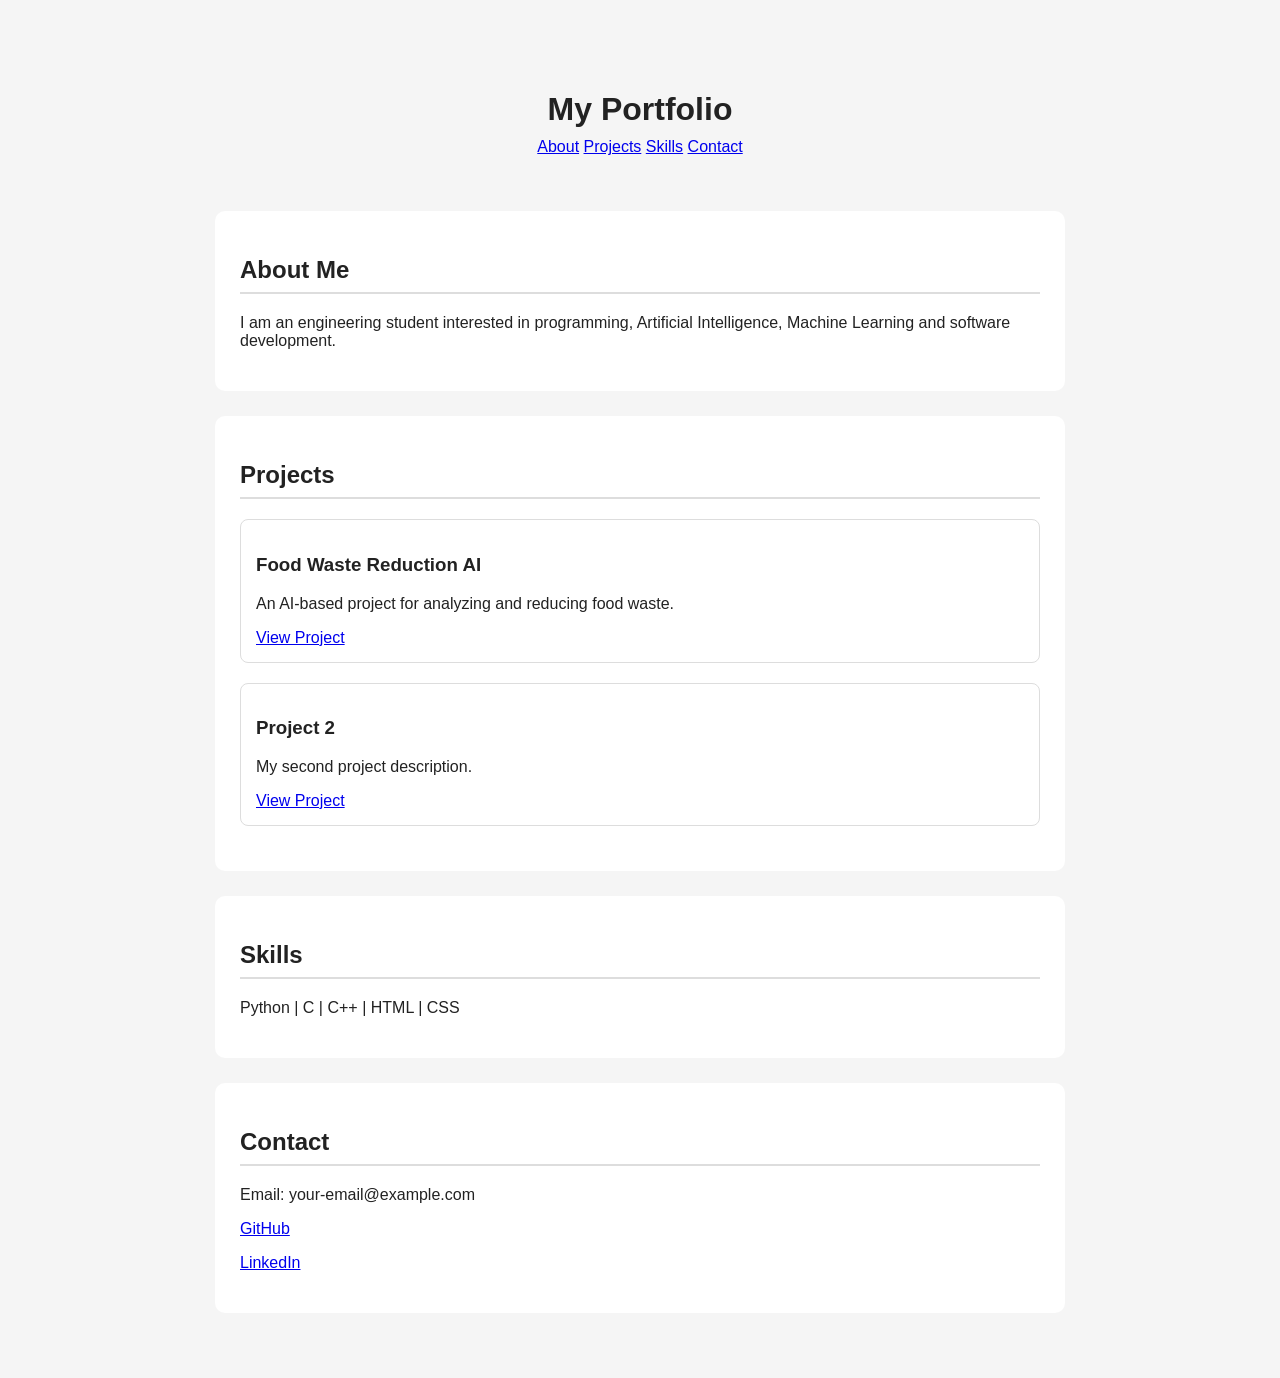
<file: index.html>
<!DOCTYPE html>
<html lang="en">
<head>
    <meta charset="UTF-8">
    <meta name="viewport" content="width=device-width, initial-scale=1.0">
    <title>My Portfolio</title>
    <link rel="stylesheet" href="style.css">
</head>

<body>

    <header>
        <h1>My Portfolio</h1>

        <nav>
            <a href="#about">About</a>
            <a href="#projects">Projects</a>
            <a href="#skills">Skills</a>
            <a href="#contact">Contact</a>
        </nav>
    </header>

    <section id="about">
        <h2>About Me</h2>
        <p>
            I am an engineering student interested in programming,
            Artificial Intelligence, Machine Learning and software development.
        </p>
    </section>

    <section id="projects">
        <h2>Projects</h2>

        <div class="project">
            <h3>Food Waste Reduction AI</h3>
            <p>An AI-based project for analyzing and reducing food waste.</p>
            <a href="projects.html">View Project</a>
        </div>

        <div class="project">
            <h3>Project 2</h3>
            <p>My second project description.</p>
            <a href="projects.html">View Project</a>
        </div>
    </section>

    <section id="skills">
        <h2>Skills</h2>
        <p>Python | C | C++ | HTML | CSS</p>
    </section>

    <section id="contact">
        <h2>Contact</h2>
        <p>Email: your-email@example.com</p>
        <p>
            <a href="https://github.com/">GitHub</a>
        </p>
        <p>
            <a href="https://www.linkedin.com/">LinkedIn</a>
        </p>
    </section>

</body>
</html>
</file>
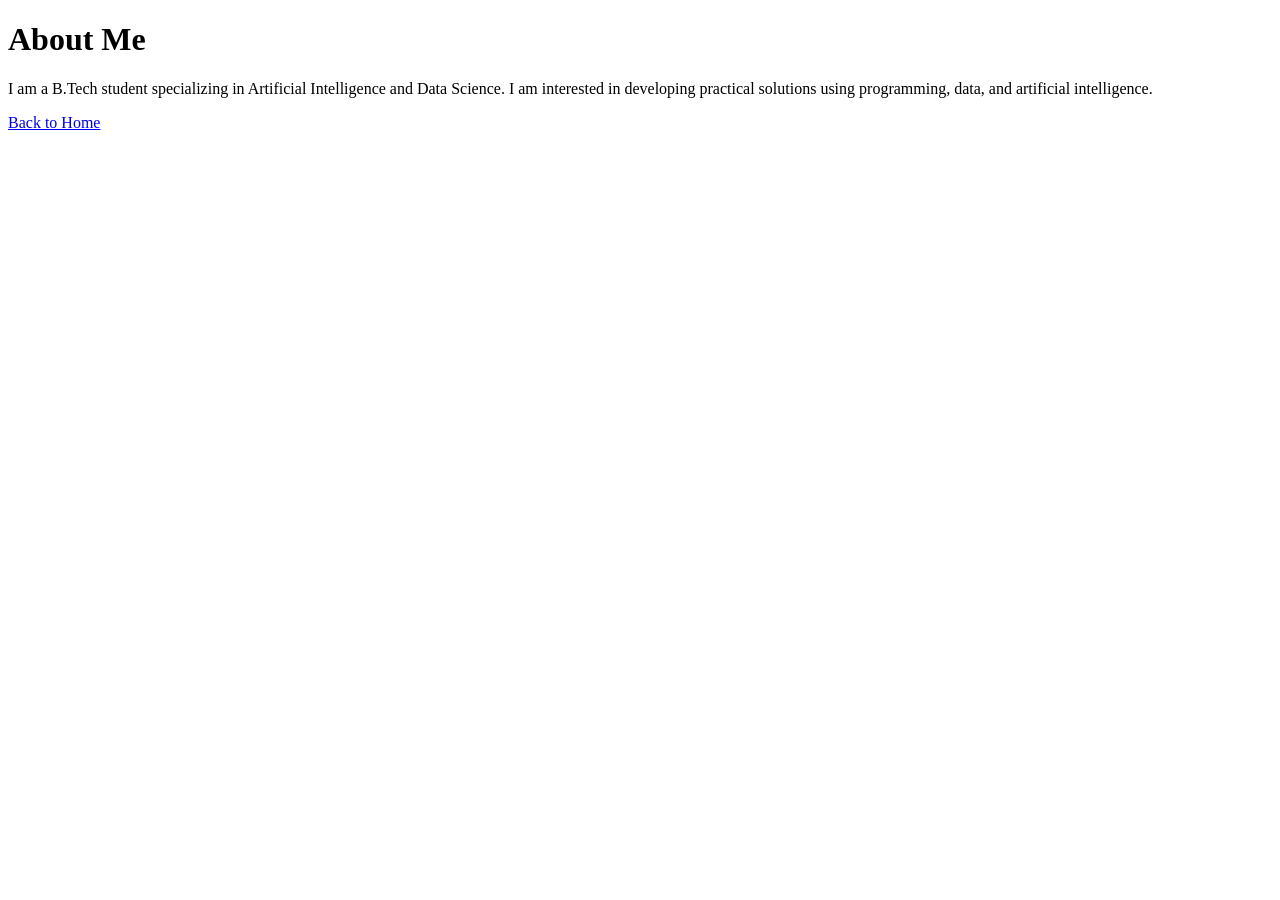
<file: about.html>
<!DOCTYPE html>
<html lang="en">
<head>
    <meta charset="UTF-8">
    <title>About Me</title>
</head>
<body>

    <h1>About Me</h1>

    <p>
        I am a B.Tech student specializing in Artificial Intelligence
        and Data Science. I am interested in developing practical
        solutions using programming, data, and artificial intelligence.
    </p>

    <a href="index.html">Back to Home</a>

</body>
</html>
</file>
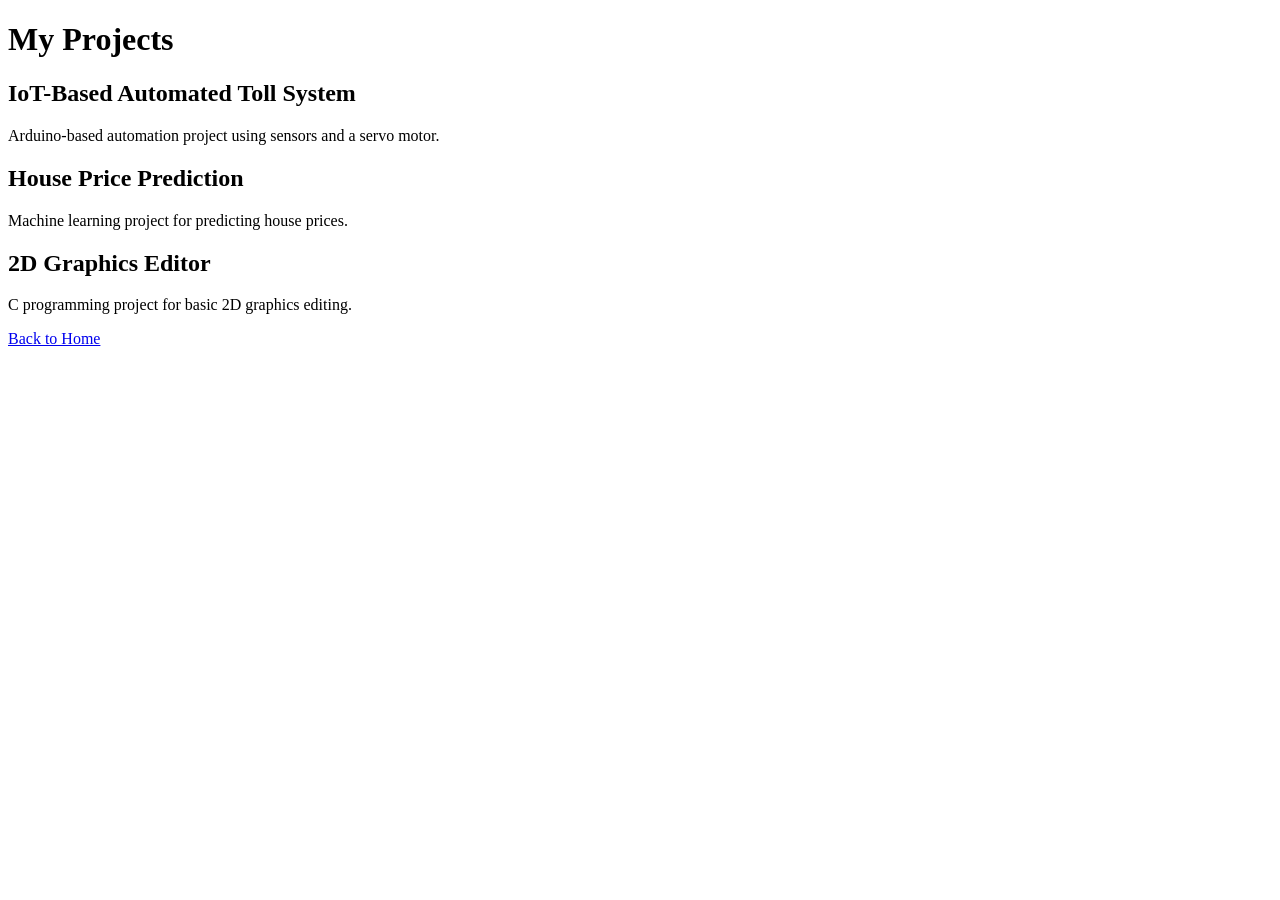
<file: projects.html>
<!DOCTYPE html>
<html lang="en">
<head>
    <meta charset="UTF-8">
    <title>Projects</title>
</head>
<body>

    <h1>My Projects</h1>

    <h2>IoT-Based Automated Toll System</h2>
    <p>Arduino-based automation project using sensors and a servo motor.</p>

    <h2>House Price Prediction</h2>
    <p>Machine learning project for predicting house prices.</p>

    <h2>2D Graphics Editor</h2>
    <p>C programming project for basic 2D graphics editing.</p>

    <a href="index.html">Back to Home</a>

</body>
</html>
</file>
<file: style.css>
body {
    font-family: Arial, sans-serif;
    margin: 0;
    padding: 40px;
    background: #f5f5f5;
    color: #222;
}

header {
    text-align: center;
    padding: 30px;
}

section {
    max-width: 800px;
    margin: 25px auto;
    background: white;
    padding: 25px;
    border-radius: 10px;
}

h1 {
    margin-bottom: 10px;
}

h2 {
    border-bottom: 2px solid #ddd;
    padding-bottom: 8px;
}

.project {
    margin: 20px 0;
    padding: 15px;
    border: 1px solid #ddd;
    border-radius: 8px;
}
</file>
